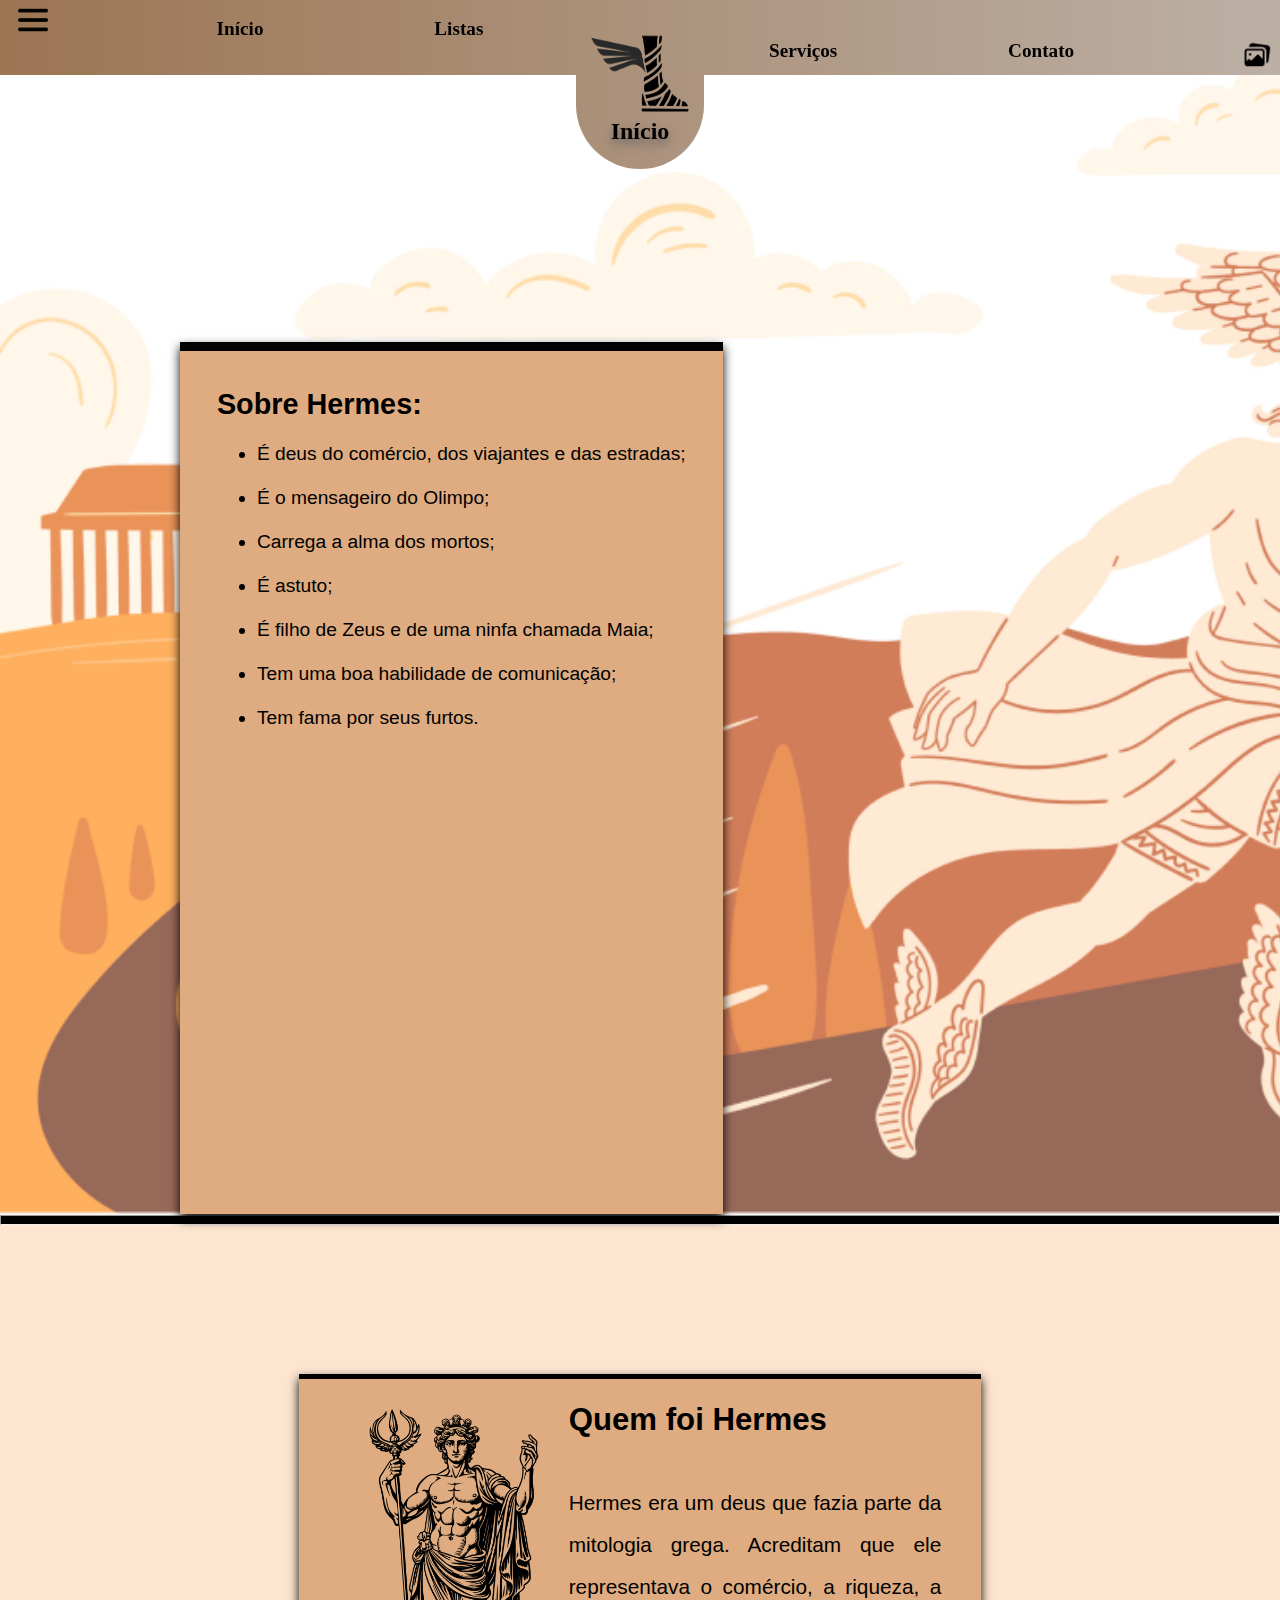
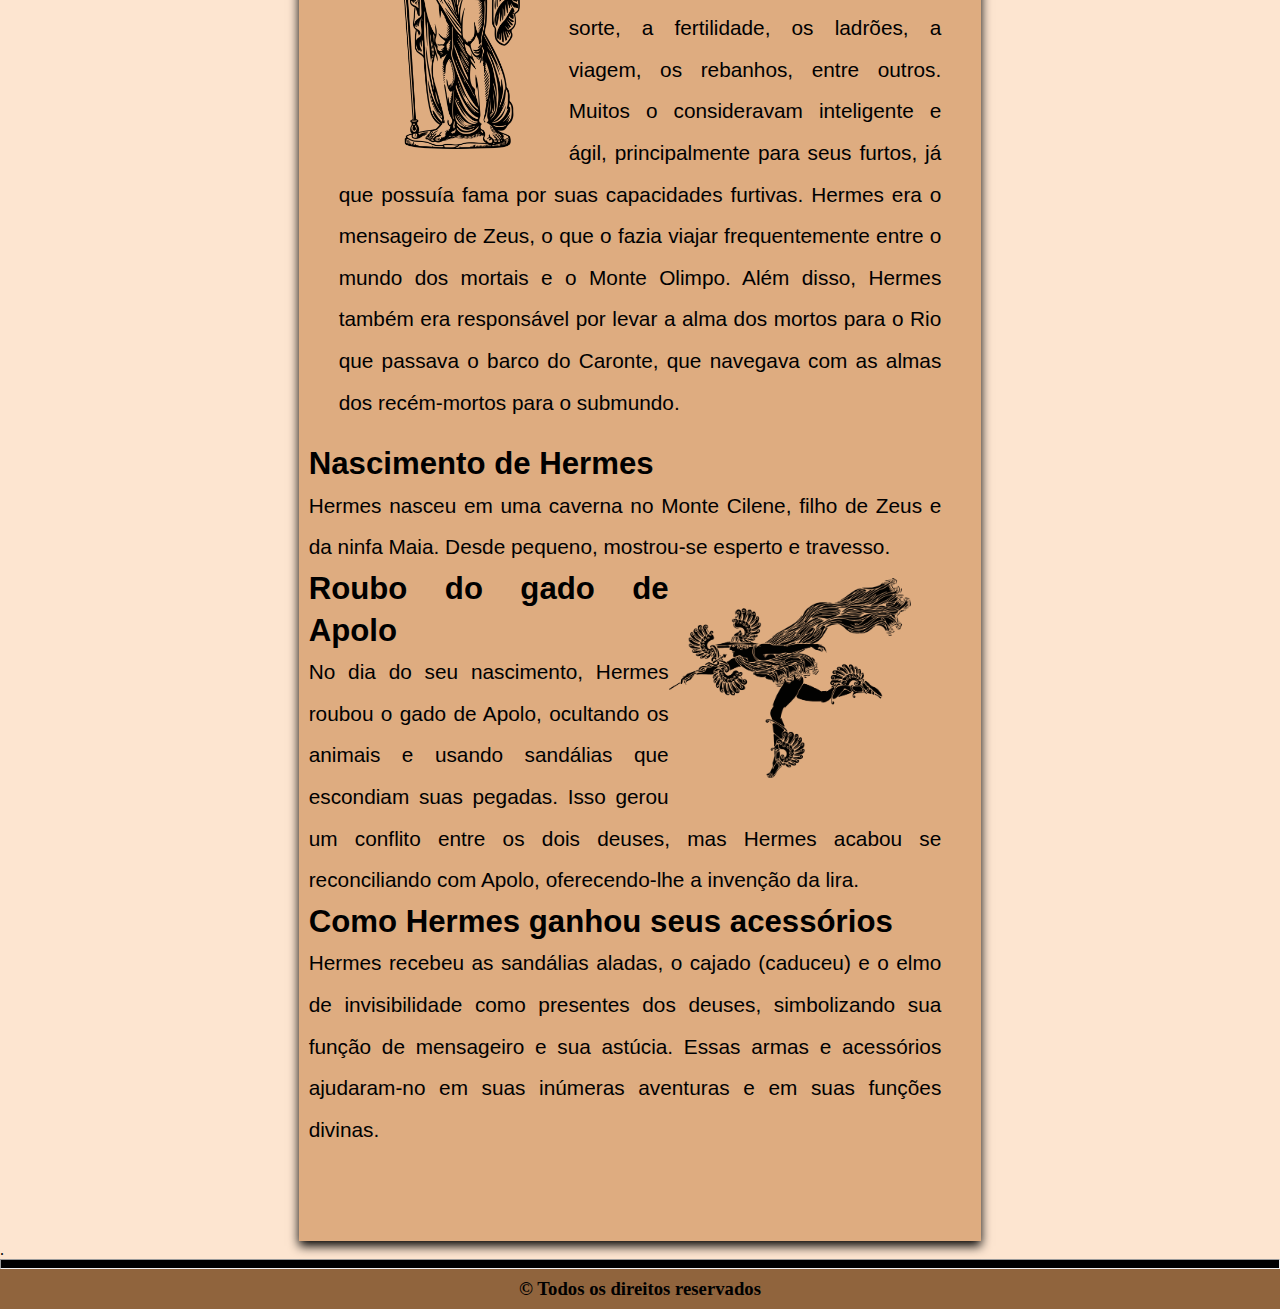
<file: index.html>
<!DOCTYPE html>
<html lang="pt-br">

<head>
    <meta charset="UTF-8">
    <meta http-equiv="X-UA-Compatible" content="IE=edge">
    <meta name="viewport" content="width=device-width, initial-scale=1.0">
    <title>Hermes - Início</title>
    <link rel="stylesheet" href="css/estilos.css">
</head>

<body>
    <!-- BARRA DE NAVEGAÇÃO -->
    <div>
    <nav>
        <div id="cabecalho">
            <div id="cabecalho1">
                <img src="imagens/icones/menu.png" alt="Menu" width="30px" class="margin_right18">
                <a href="index.html" class="margin_right18">Início</a>
                <a href="listas.html" class="margin_right18">Listas</a>
            </div>
            <div id="cabecalho2">
                <a href="servicos.html" class="margin_left18">Serviços</a>
                <a href="contato.html" class="margin_left18">Contato</a>
                <a href="galeria.html" class="margin_left18"><img src="imagens/icones/galeria.png" class="float_right" alt="galeria" width="30px"></a>
            </div>
        </div>
        <div id="bota_borda">
            <img src="imagens/icones/logo_hermes.png" height="80vh" width="100vw" id="bota" alt="bota alada de hermes">
            <br>
            <h2>Início</h2>
        </div>
    </nav></div>
    <!-- CONTEÚDO -->
    <div id="fundo_imagem">
        <div id="caixa_sobre">
            <h2>Sobre Hermes:</h2><br>
            <ul>
                <li>É deus do comércio, dos viajantes e das estradas;</li><br>
                <li>É o mensageiro do Olimpo;</li><br>
                <li>Carrega a alma dos mortos;</li><br>
                <li>É astuto;</li><br>
                <li>É filho de Zeus e de uma ninfa chamada Maia;</li><br>
                <li>Tem uma boa habilidade de comunicação;</li><br>
                <li>Tem fama por seus furtos.</li><br>
            </ul>
        </div>
    </div>
    <hr>
    <div class="cor_fundo">
        <div class="caixa_historia">
            <div class="img1_historia">
                <img src="imagens/hermes8.png" width="170px" alt="imagem de hermes segurando seu cajado"
                    class="img1_historia">
                <h2>Quem foi Hermes</h2><br>
                <p>
                    Hermes era um deus que fazia parte da mitologia grega. Acreditam que ele representava o
                    comércio, a riqueza, a sorte, a fertilidade, os ladrões, a viagem, os rebanhos, entre outros. Muitos
                    o consideravam inteligente e ágil, principalmente para seus furtos, já que possuía fama por suas
                    capacidades furtivas. Hermes era o mensageiro de Zeus, o que o fazia viajar frequentemente entre o
                    mundo dos mortais e o Monte Olimpo. Além disso, Hermes também era responsável por levar a alma dos
                    mortos
                    para o Rio que passava o barco do Caronte, que navegava com as almas dos recém-mortos para o
                    submundo.
                </p>
            </div>
            <div class="img2_historia">
                <h2>Nascimento de Hermes</h2>
                <p>
                    Hermes nasceu em uma caverna no Monte Cilene, filho de Zeus e da ninfa Maia. Desde pequeno,
                    mostrou-se esperto e travesso.
                </p>
                <img src="imagens/hermes1.png " height="200px" alt="hermes" class="img2_historia">
                <h2>Roubo do gado de Apolo</h2>
                <p>
                    No dia do seu nascimento, Hermes roubou o gado de Apolo, ocultando os animais e usando sandálias que
                    escondiam suas pegadas. Isso gerou um conflito entre os dois deuses, mas Hermes acabou se
                    reconciliando com Apolo, oferecendo-lhe a invenção da lira.
                </p>
                <h2>Como Hermes ganhou seus acessórios</h2>
                <p>
                    Hermes recebeu as sandálias aladas, o cajado (caduceu) e o elmo de invisibilidade
                    como presentes dos deuses, simbolizando sua função de mensageiro e sua astúcia. Essas armas e
                    acessórios
                    ajudaram-no em suas inúmeras aventuras e em suas funções divinas.
                </p>
            </div>
        </div>
        .
    </div>
    </div>
    <!-- RODAPÉ -->
    <hr>
    <div id="rodape">
        <h3>&copy; Todos os direitos reservados</h3>
    </div>
</body>
</html>
</file>
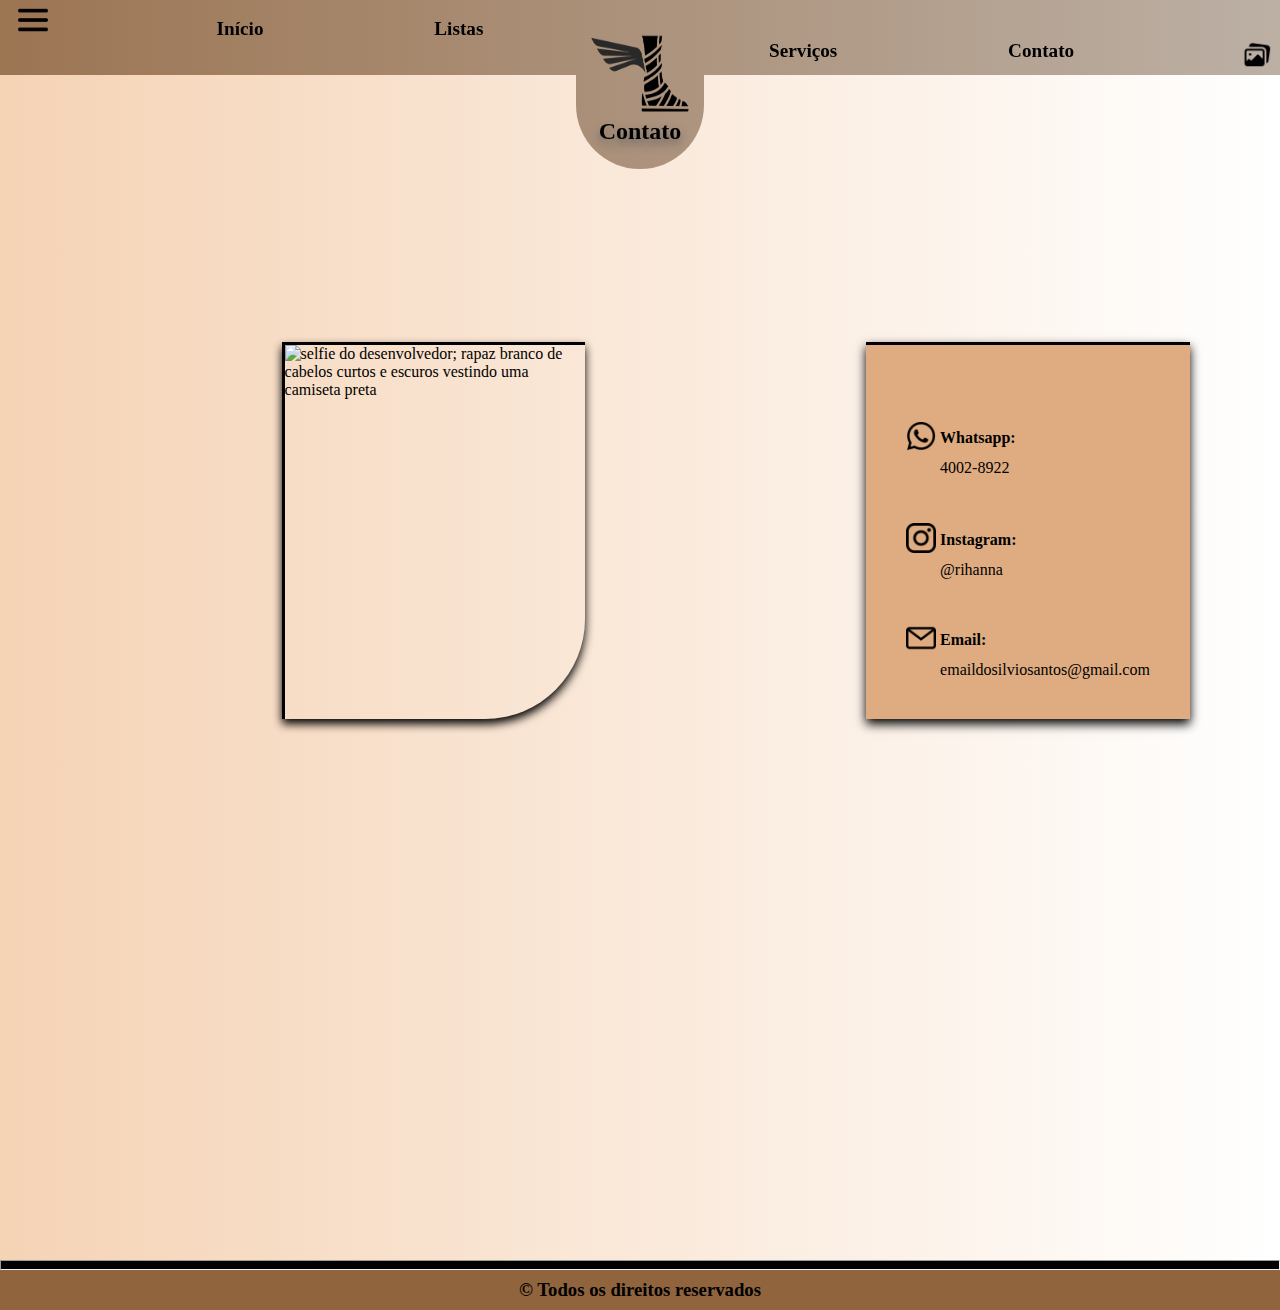
<file: contato.html>
<!DOCTYPE html>
<html lang="pt-br">

<head>
    <meta charset="UTF-8">
    <meta http-equiv="X-UA-Compatible" content="IE=edge">
    <meta name="viewport" content="width=device-width, initial-scale=1.0">
    <title>Hermes - Contato</title>
    <link rel="stylesheet" href="css/estilos.css">
</head>

<body>
    <!-- BARRA DE NAVEGAÇÃO -->
    <nav>
        <div id="cabecalho">
            <div id="cabecalho1">
                <img src="imagens/icones/menu.png" alt="Menu" width="30px" class="margin_right18">
                <a href="index.html" class="margin_right18">Início</a>
                <a href="listas.html" class="margin_right18">Listas</a>
            </div>
            <div id="cabecalho2">
                <a href="servicos.html" class="margin_left18">Serviços</a>
                <a href="contato.html" class="margin_left18">Contato</a>
                <a href="galeria.html" class="margin_left18"><img src="imagens/icones/galeria.png" class="float_right"
                        alt="galeria" width="30px"></a>
            </div>
        </div>
        <div id="bota_borda">
            <img src="imagens/icones/logo_hermes.png" height="80vh" width="100vw" id="bota" alt="bota alada de hermes">
            <br>
            <h2>Contato</h2>
        </div>
    </nav>
    <!-- CONTEÚDO -->
    <div id="fundo_degrade">
        <div class="display_flex">
            <img alt="selfie do desenvolvedor;  rapaz branco de cabelos curtos e escuros vestindo uma camiseta preta" width="300px" id="foto_contato">
            <div id="caixa_contato">
                <br>
                <br>
                <table>
                    <tr>
                        <td><img src="imagens/icones/whatsapp.png" height="30px" alt="ícone do whatsapp"></td>
                        <td><b>Whatsapp:</b></td>
                    </tr>
                    <tr>
                        <td></td>
                        <td>4002-8922</td>
                    </tr>
                    <tr>
                        <td><br><br></td>
                    </tr>
                    <tr></tr>
                        <td><img src="imagens/icones/instagram.png" height="30px" alt="ícone do instagram"></td>
                        <td><b>Instagram:</b></td>
                    </tr>
                    <tr>
                        <td></td>
                        <td>@rihanna</td>
                    </tr>
                    <tr>
                        <td><br><br></td>
                    </tr>
                    <tr>
                        <td><img src="imagens/icones/email.png" height="30px" alt="ícone do email"></td>
                        <td><b>Email:</b></td>
                    </tr>
                    <tr>
                        <td></td>
                        <td>emaildosilviosantos@gmail.com</td>
                    </tr>
                </table>
            </div>
        </div>
    </div>
    <!-- RODAPÉ -->
    <hr>
    <div id="rodape">
        <h3>&copy; Todos os direitos reservados</h3>
    </div>

</body>

</html>
</file>
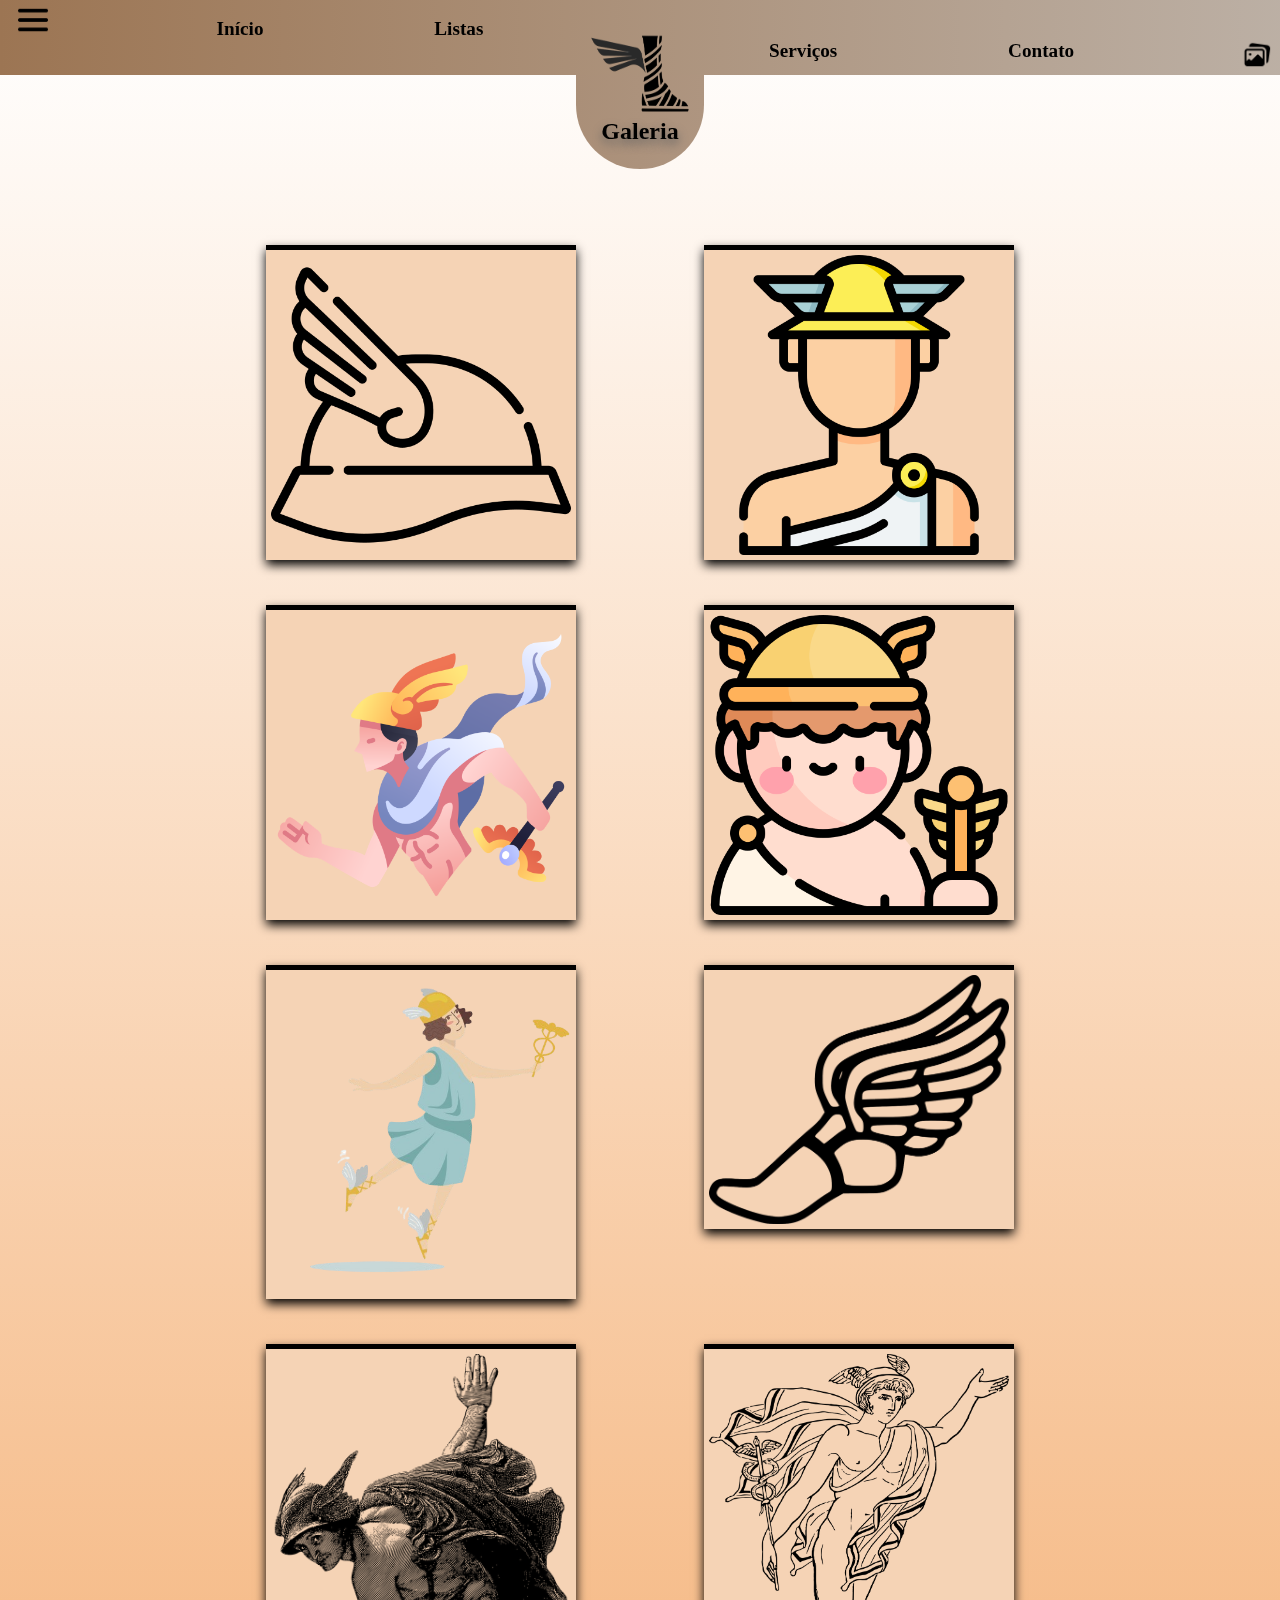
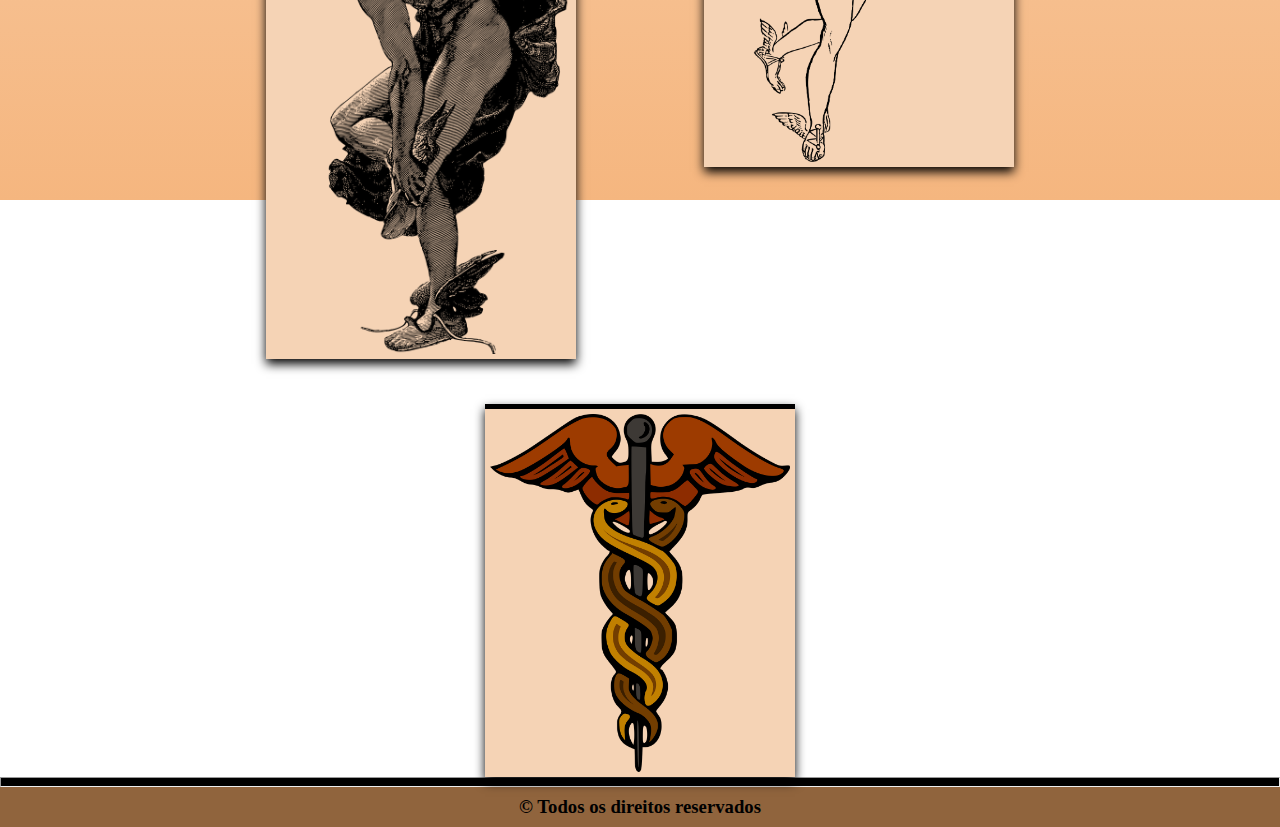
<file: galeria.html>
<!DOCTYPE html>
<html lang="pt-br">

<head>
    <meta charset="UTF-8">
    <meta http-equiv="X-UA-Compatible" content="IE=edge">
    <meta name="viewport" content="width=device-width, initial-scale=1.0">
    <title>Hermes - Galeria</title>
    <link rel="stylesheet" href="css/estilos.css">
</head>

<body>
    <!-- BARRA DE NAVEGAÇÃO -->
    <nav>
        <div id="cabecalho">
            <div id="cabecalho1">
                <img src="imagens/icones/menu.png" alt="Menu" width="30px" class="margin_right18">
                <a href="index.html" class="margin_right18">Início</a>
                <a href="listas.html" class="margin_right18">Listas</a>
            </div>
            <div id="cabecalho2">
                <a href="servicos.html" class="margin_left18">Serviços</a>
                <a href="contato.html" class="margin_left18">Contato</a>
                <a href="galeria.html" class="margin_left18"><img src="imagens/icones/galeria.png" class="float_right" alt="galeria" width="30px"></a>
            </div>
        </div>
        <div id="bota_borda">
            <img src="imagens/icones/logo_hermes.png" height="80vh" width="100vw" id="bota" alt="bota alada de hermes">
            <br>
            <h2>Galeria</h2>
        </div>
    </nav>
    <!-- CONTEÚDO -->
    <div id="fundo_galeria">
        <div id="galeria">
            <br>
            <img src="imagens/elmo.png" alt="desenho de capacete com pequenas asas">
            <img src="imagens/hermes5.png" alt="desenho de traço grosso de Hermes em vestes brancas com um chapéu alado amarelo">
            <img src="imagens/hermes2.png" alt="desenho de Hermes virado de lado em posição de corrida com um elmo alado amarelo segurando seu cajado">
            <img src="imagens/hermes4.png" alt="desenho de Hermes com um elmo alado amarelo segurando seu cajado com um semblante fofo ">
            <img src="imagens/hermes3.png" alt="desenho do corpo inteiro de Hermes em vestes azul claro vestindo seu elmo alado, suas sandálias e segurando seu cajado ">
            <img src="imagens/sandalia.png" alt="desenho de uma sandália alada">
            <img src="imagens/hermes6.png" alt="desenho detalhado de corpo inteiro de Hermes se apoiando no fundo para calçar suas sandálias vestindo seu elmo alado">
            <img src="imagens/hermes7.png" alt="desenho de corpo inteiro de Hermes em posição gloriosa usando seu elmo alado e suas sandálias com a mão esquerda erguida segurando seu cajado na mão direita">
            <img src="imagens/cajado.png" alt="desenho do caduceu de Hermes, cajado preto com traços em marrom com asas duas cobras entrelaçando-o">
        </div>
    </div>
    <!-- RODAPÉ -->
    <hr>
    <div id="rodape">
        <h3>&copy; Todos os direitos reservados</h3>
    </div>
</body>

</html>
</file>
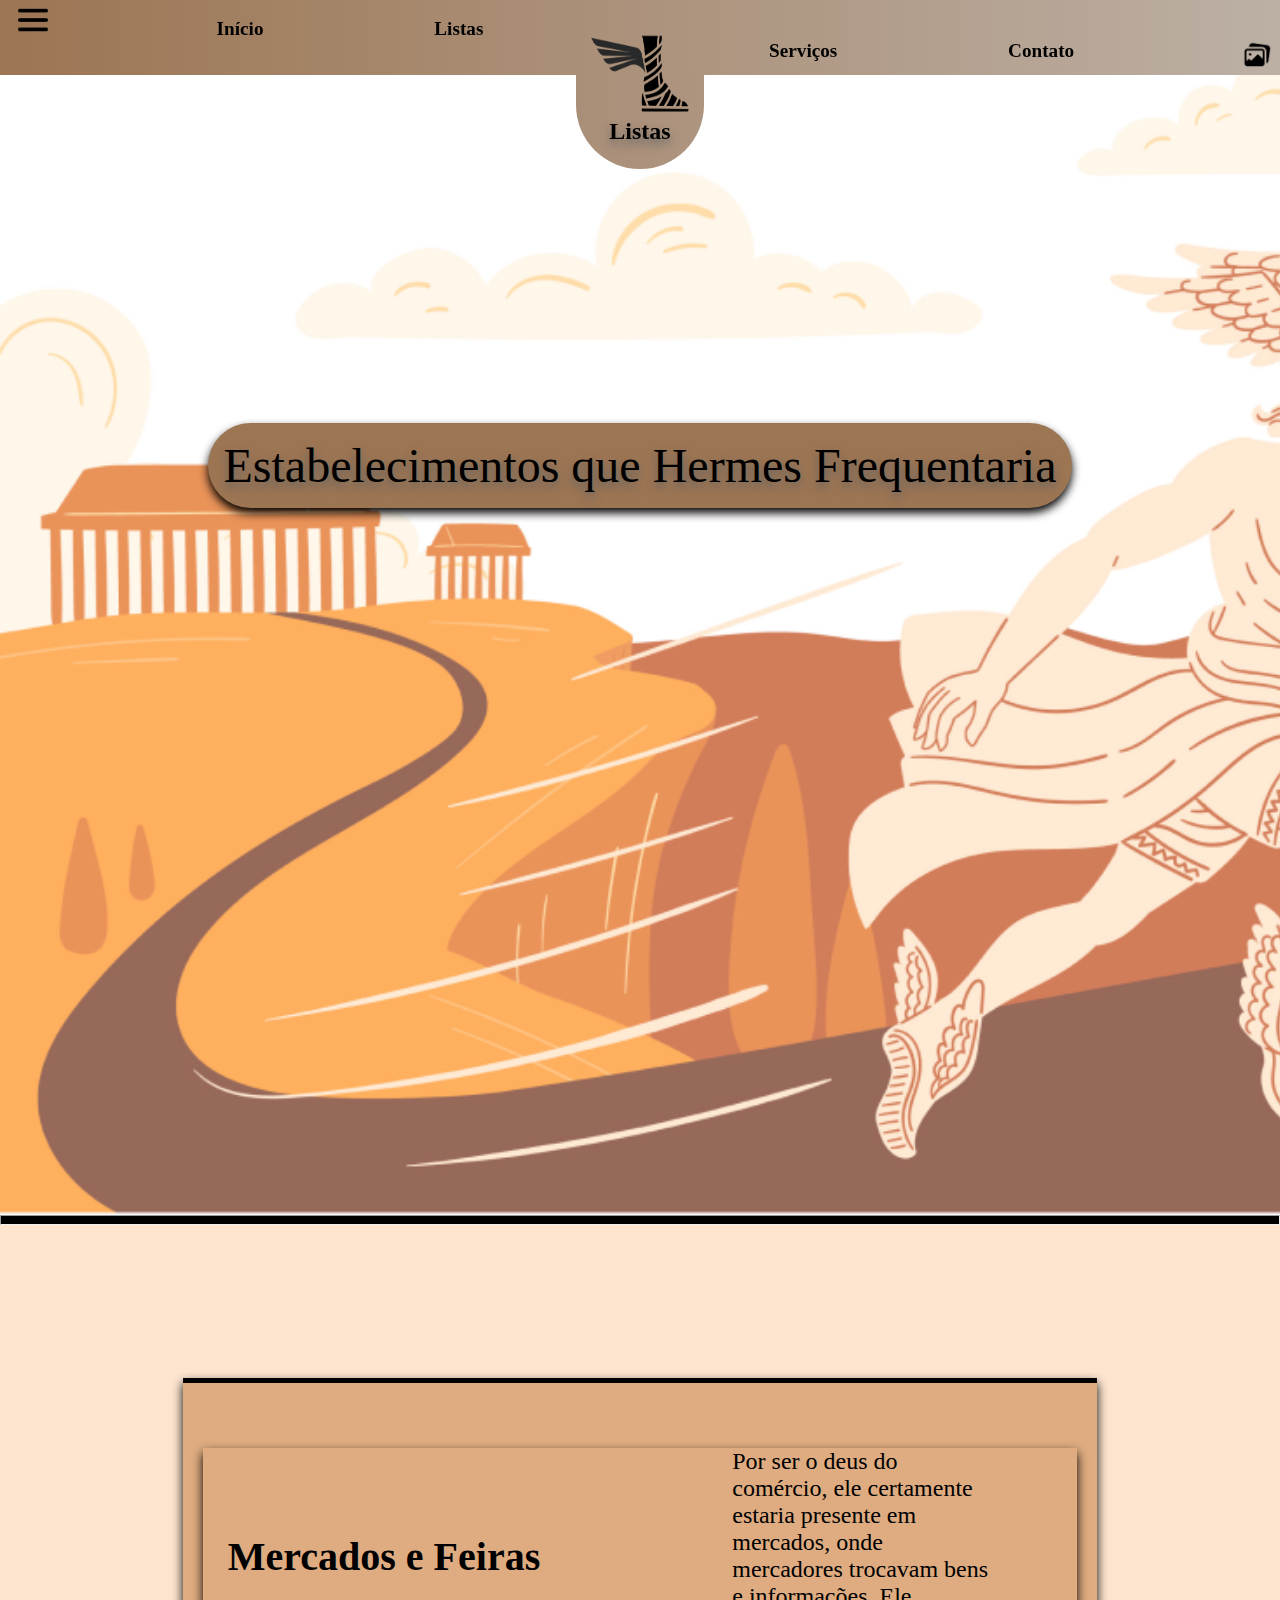
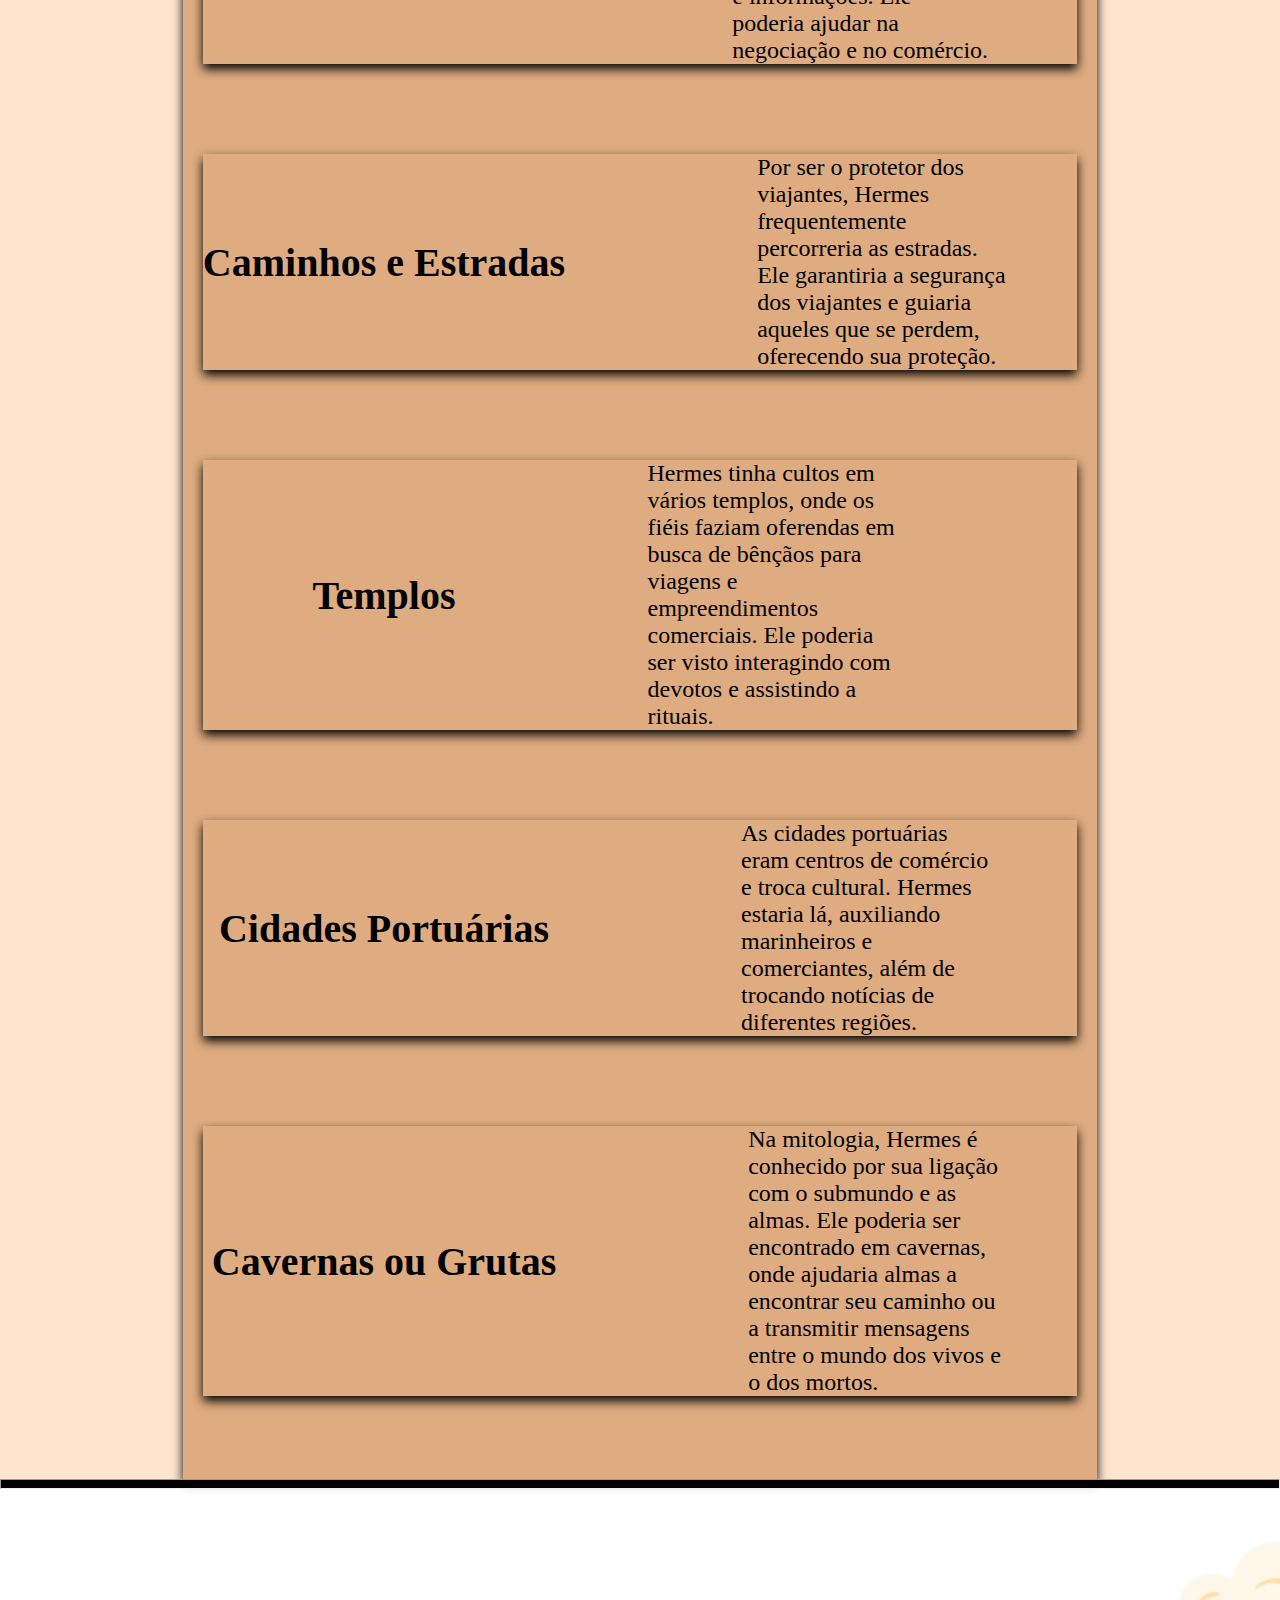
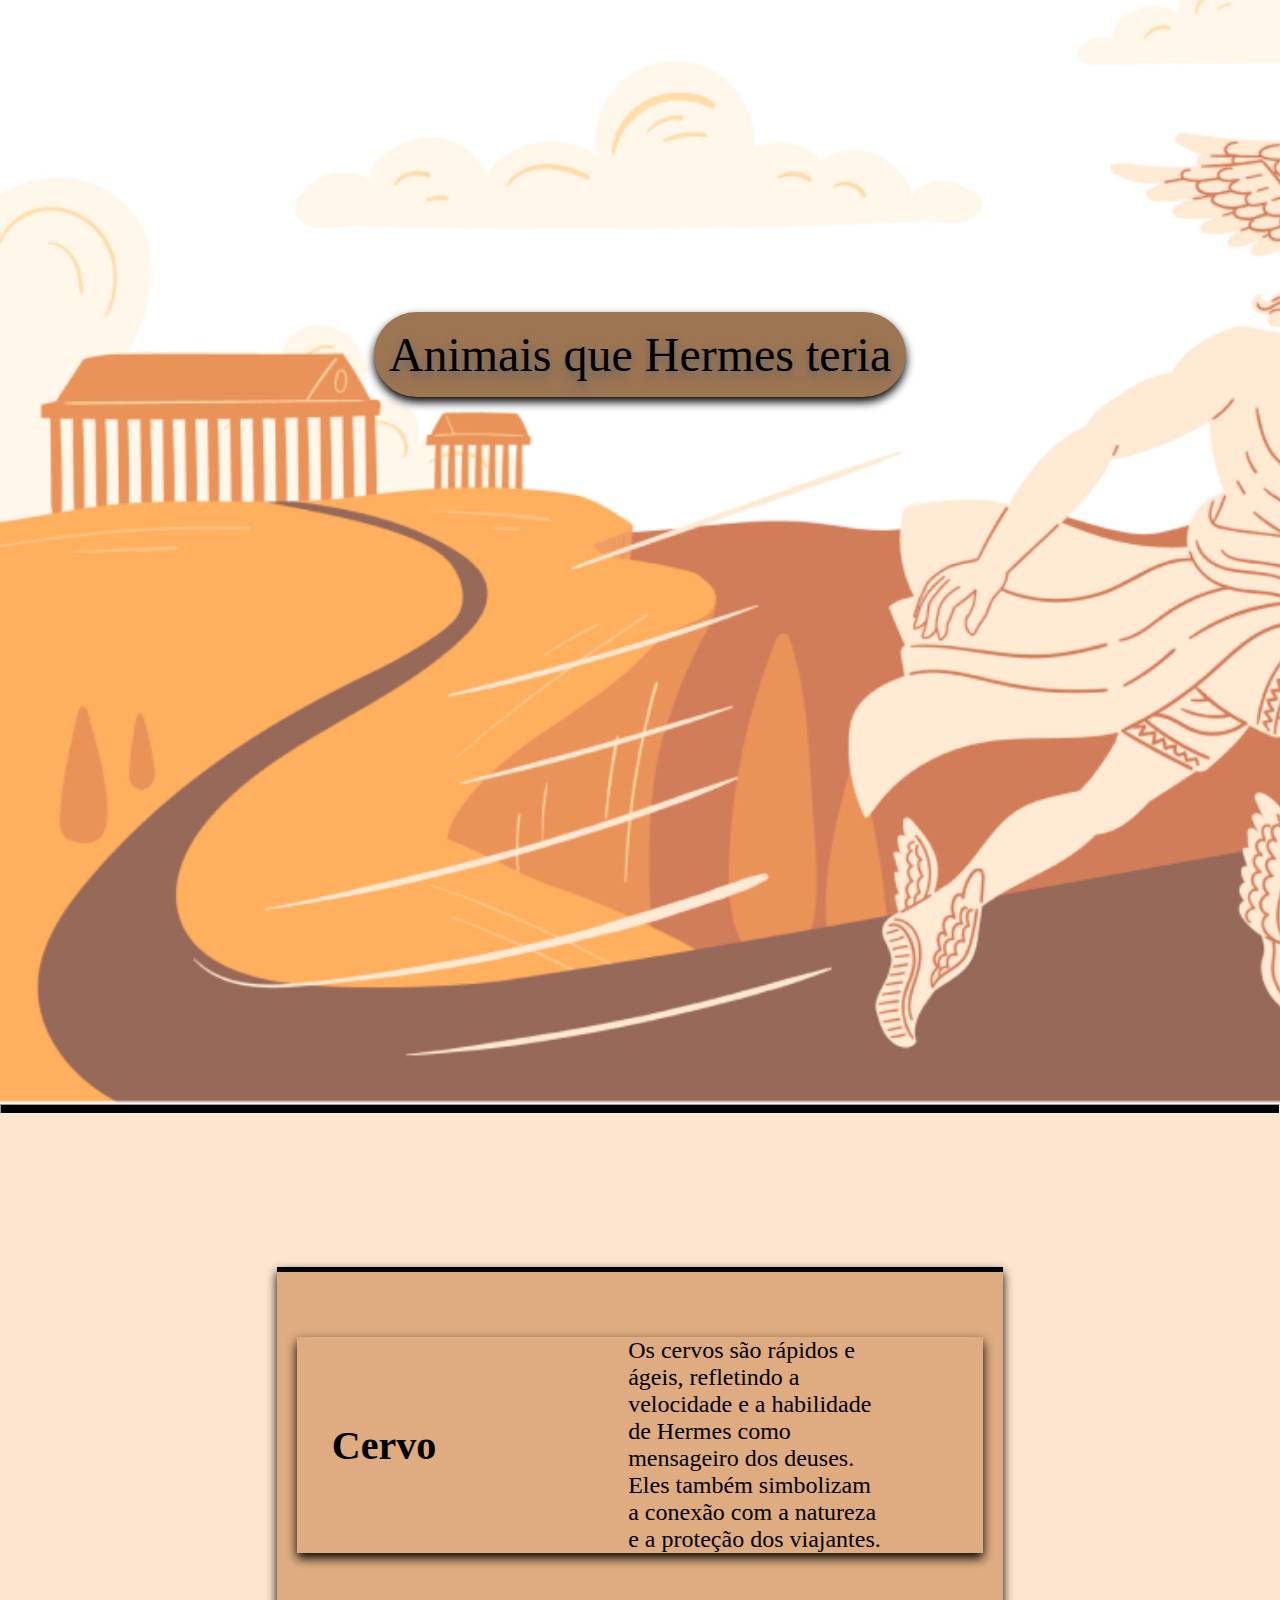
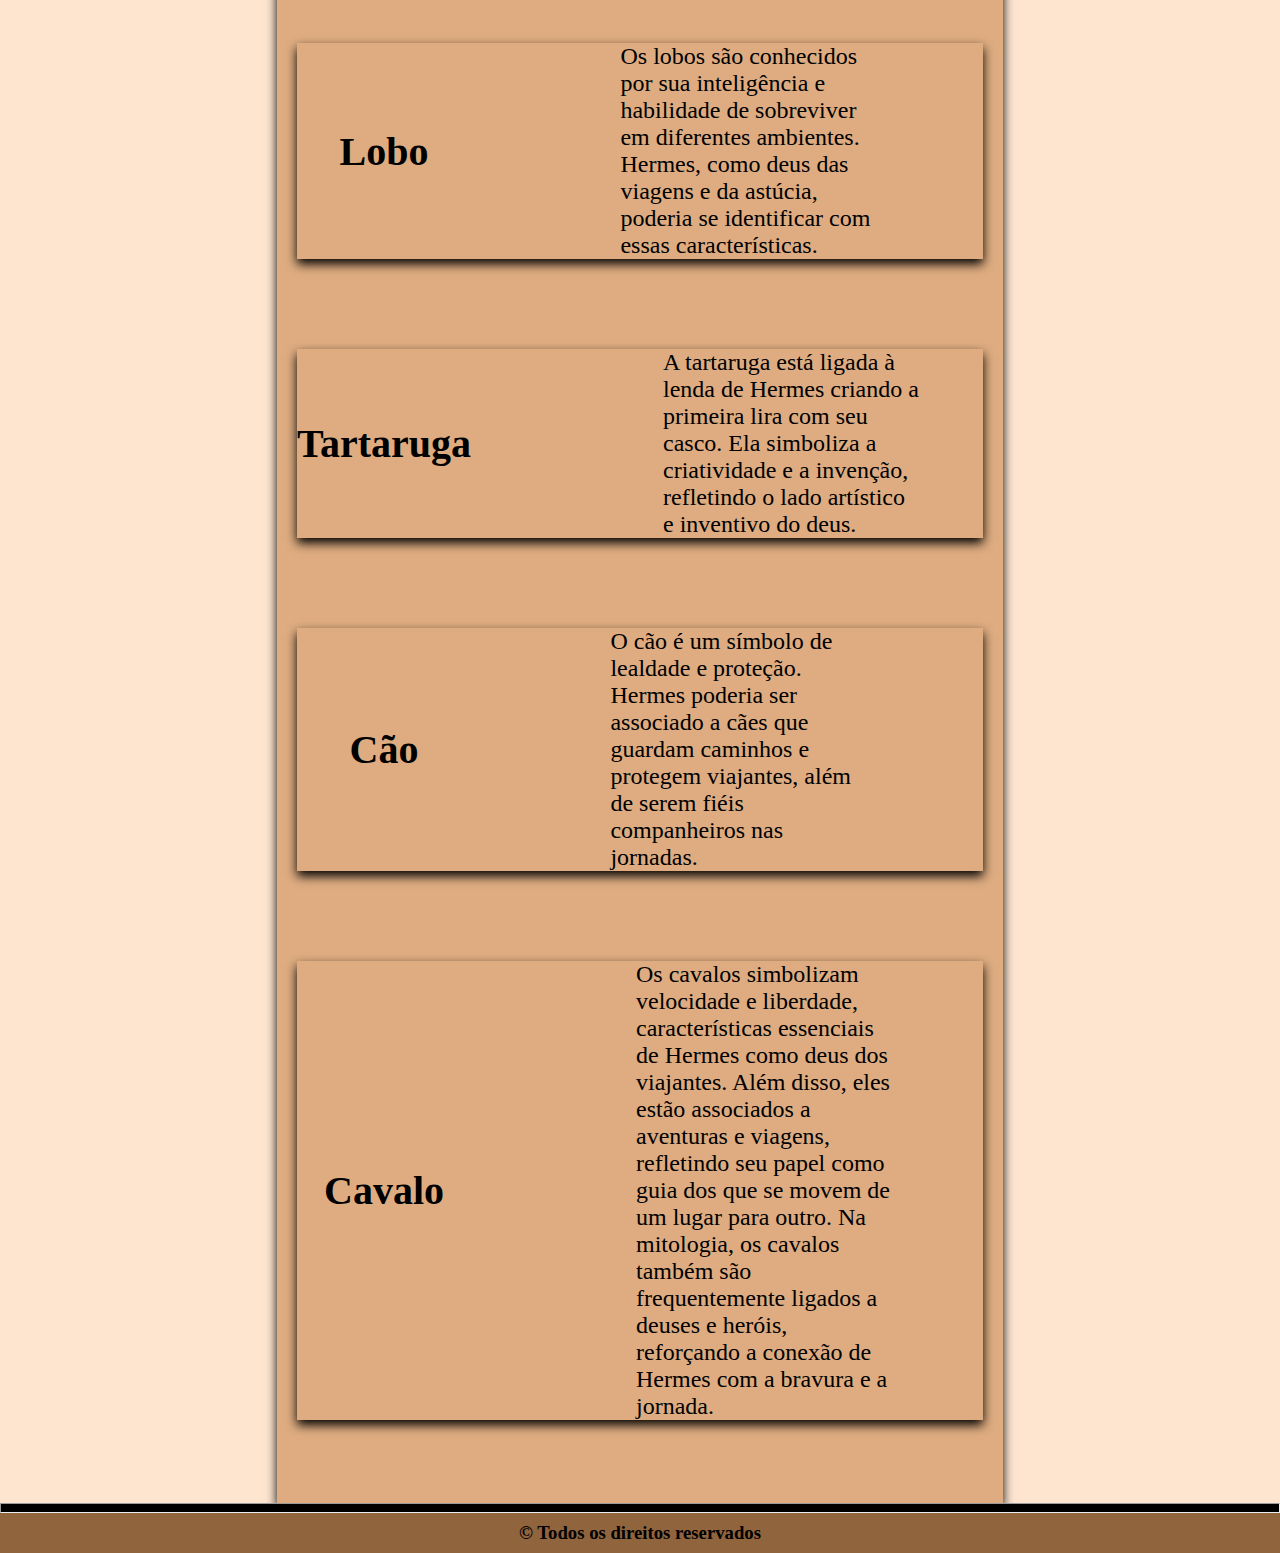
<file: listas.html>
<!DOCTYPE html>
<html lang="pt-br">

<head>
    <meta charset="UTF-8">
    <meta http-equiv="X-UA-Compatible" content="IE=edge">
    <meta name="viewport" content="width=device-width, initial-scale=1.0">
    <title>Hermes - Listas</title>
    <link rel="stylesheet" href="css/estilos.css">
</head>

<body>
    <!-- BARRA DE NAVEGAÇÃO -->
    <nav>
        <div id="cabecalho">
            <div id="cabecalho1">
                <img src="imagens/icones/menu.png" alt="Menu" width="30px" class="margin_right18">
                <a href="index.html" class="margin_right18">Início</a>
                <a href="listas.html" class="margin_right18">Listas</a>
            </div>
            <div id="cabecalho2">
                <a href="servicos.html" class="margin_left18">Serviços</a>
                <a href="contato.html" class="margin_left18">Contato</a>
                <a href="galeria.html" class="margin_left18"><img src="imagens/icones/galeria.png" class="float_right"
                        alt="galeria" width="30px"></a>
            </div>
        </div>
        <div id="bota_borda">
            <img src="imagens/icones/logo_hermes.png" height="80vh" width="100vw" id="bota" alt="bota alada de hermes">
            <br>
            <h2>Listas</h2>
        </div>
    </nav>
    <!-- CONTEÚDO -->
    <div id="fundo_imagem">
        <br>
        <div class="titulo_lista">
            Estabelecimentos que Hermes Frequentaria
        </div>
    </div>
    <hr>
    <div class="cor_fundo">
        <br>
        <div class="caixa_lista">
            <div class="item">
                <h2> Mercados e Feiras</h2>
                <div class="desc_item">
                    Por ser o deus do comércio, ele certamente estaria presente em mercados, onde mercadores trocavam
                    bens
                    e informações. Ele poderia ajudar na negociação e no comércio.
                </div>
            </div>
            <div class="item">
                <h2> Caminhos e Estradas</h2>
                <div class="desc_item">
                    Por ser o protetor dos viajantes, Hermes frequentemente percorreria as estradas. Ele garantiria a
                    segurança dos viajantes e guiaria aqueles que se perdem, oferecendo sua proteção.
                </div>
            </div>
            <div class="item">
                <h2> Templos</h2>
                <div class="desc_item">
                    Hermes tinha cultos em vários templos, onde os fiéis faziam oferendas em busca de bênçãos para viagens e empreendimentos comerciais. Ele poderia ser visto interagindo com devotos e assistindo a rituais.
                </div>
            </div>
            <div class="item">
                <h2> Cidades Portuárias</h2>
                <div class="desc_item">
                    As cidades portuárias eram centros de comércio e troca cultural. Hermes estaria lá, auxiliando marinheiros e comerciantes, além de trocando notícias de diferentes regiões.
                </div>
            </div>
            <div class="item">
                <h2> Cavernas ou Grutas</h2>
                <div class="desc_item">
                    Na mitologia, Hermes é conhecido por sua ligação com o submundo e as almas. Ele poderia ser encontrado em cavernas, onde ajudaria almas a encontrar seu caminho ou a transmitir mensagens entre o mundo dos vivos e o dos mortos.
                </div>
            </div>
            <br>
        </div>
    </div>
    <hr>
    <div id="fundo_imagem">
        <br>
        <div class="titulo_lista">
            Animais que Hermes teria
        </div>
    </div>
    <hr>
    <div class="cor_fundo">
        <br>
        <div class="caixa_lista">
            <div class="item">
                <h2> Cervo</h2>
                <div class="desc_item">
                    Os cervos são rápidos e ágeis, refletindo a velocidade e a habilidade de Hermes como mensageiro dos deuses. Eles também simbolizam a conexão com a natureza e a proteção dos viajantes.
                </div>
            </div>
            <div class="item">
                <h2> Lobo</h2>
                <div class="desc_item">
                    Os lobos são conhecidos por sua inteligência e habilidade de sobreviver em diferentes ambientes. Hermes, como deus das viagens e da astúcia, poderia se identificar com essas características.
                </div>
            </div>
            <div class="item">
                <h2> Tartaruga</h2>
                <div class="desc_item">
                    A tartaruga está ligada à lenda de Hermes criando a primeira lira com seu casco. Ela simboliza a criatividade e a invenção, refletindo o lado artístico e inventivo do deus.
                </div>
            </div>
            <div class="item">
                <h2> Cão</h2>
                <div class="desc_item">
                    O cão é um símbolo de lealdade e proteção. Hermes poderia ser associado a cães que guardam caminhos e protegem viajantes, além de serem fiéis companheiros nas jornadas.
                </div>
            </div>
            <div class="item">
                <h2> Cavalo</h2>
                <div class="desc_item">
                    Os cavalos simbolizam velocidade e liberdade, características essenciais de Hermes como deus dos viajantes. Além disso, eles estão associados a aventuras e viagens, refletindo seu papel como guia dos que se movem de um lugar para outro. Na mitologia, os cavalos também são frequentemente ligados a deuses e heróis, reforçando a conexão de Hermes com a bravura e a jornada.
                </div>
            </div>
            <br>
        </div>
    </div>
    <!-- RODAPÉ -->
    <hr>
    <div id="rodape">
        <h3>&copy; Todos os direitos reservados</h3>
    </div>
</body>

</html>
</file>
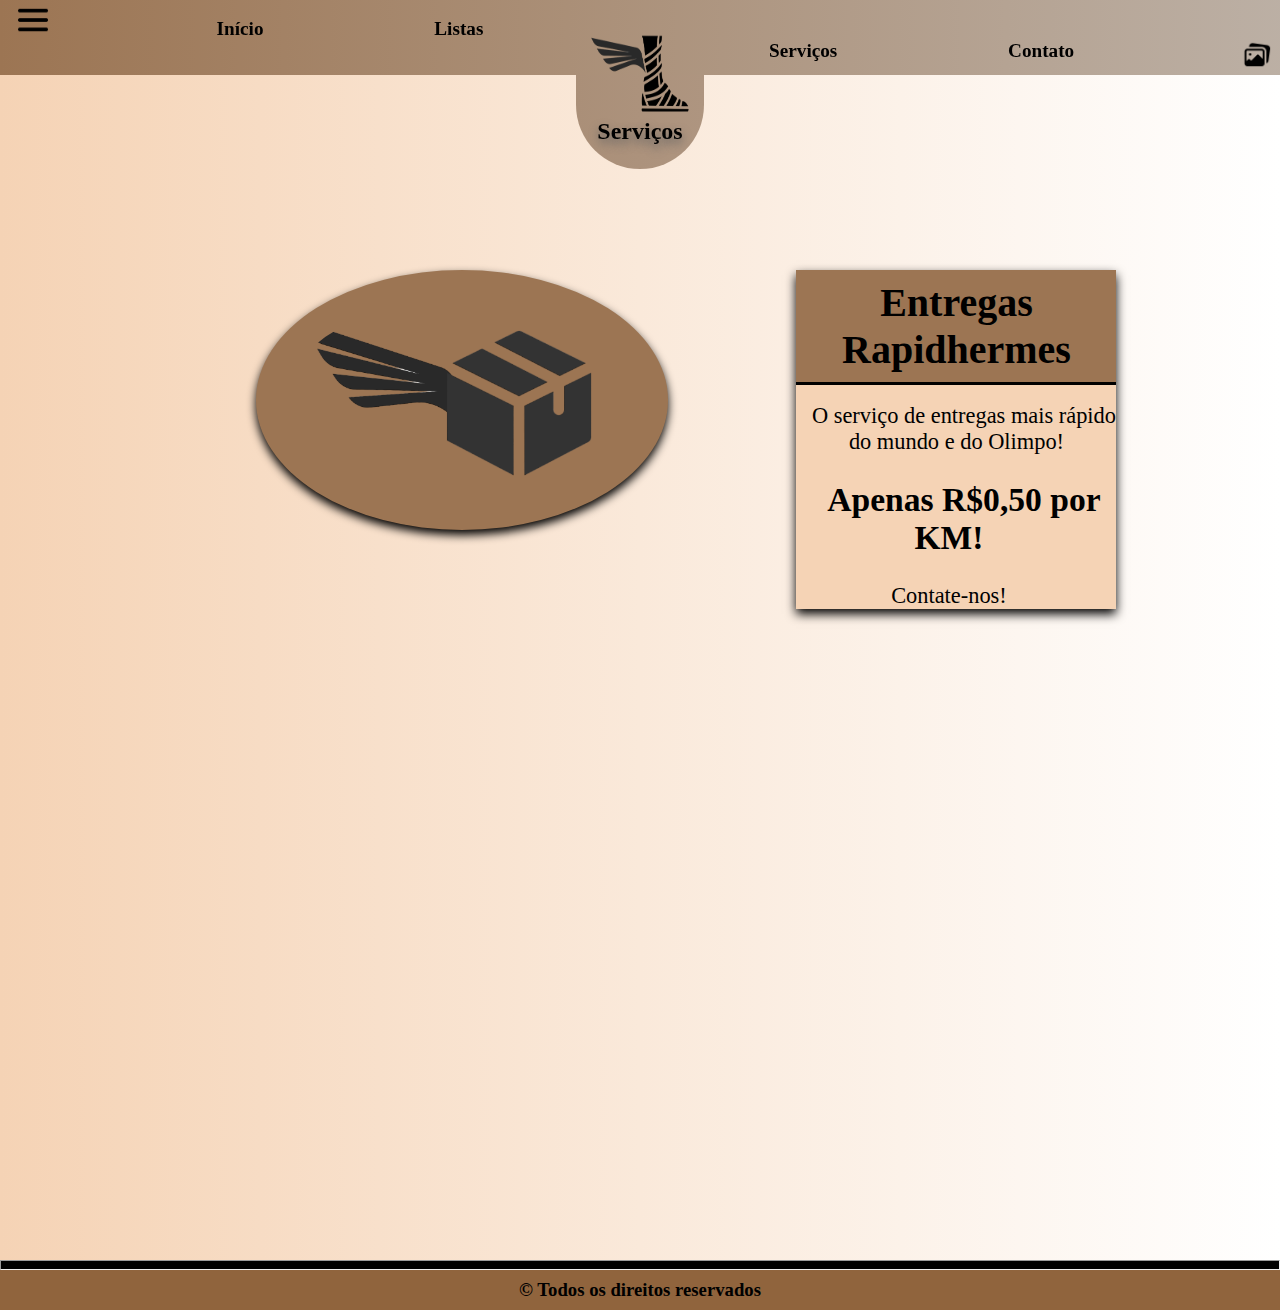
<file: servicos.html>
<!DOCTYPE html>
<html lang="pt-br">

<head>
    <meta charset="UTF-8">
    <meta http-equiv="X-UA-Compatible" content="IE=edge">
    <meta name="viewport" content="width=device-width, initial-scale=1.0">
    <title>Hermes - Serviços</title>
    <link rel="stylesheet" href="css/estilos.css">
</head>

<body>
    <!-- BARRA DE NAVEGAÇÃO -->
    <nav>
        <div id="cabecalho">
            <div id="cabecalho1">
                <img src="imagens/icones/menu.png" alt="Menu" width="30px" class="margin_right18">
                <a href="index.html" class="margin_right18">Início</a>
                <a href="listas.html" class="margin_right18">Listas</a>
            </div>
            <div id="cabecalho2">
                <a href="servicos.html" class="margin_left18">Serviços</a>
                <a href="contato.html" class="margin_left18">Contato</a>
                <a href="galeria.html" class="margin_left18"><img src="imagens/icones/galeria.png" class="float_right"
                        alt="galeria" width="30px"></a>
            </div>
        </div>
        <div id="bota_borda">
            <img src="imagens/icones/logo_hermes.png" height="80vh" width="100vw" id="bota" alt="bota alada de hermes">
            <br>
            <h2>Serviços</h2>
        </div>
    </nav>
    <!-- CONTEÚDO -->
    <div id="fundo_degrade">
        <div class="display_flex">
            <img src="imagens/icones/logo_rapidhermes.png" height="200px" alt="logo de uma caixa com asas"
                id="fundo_logo">
            <div id="caixa_servicos">
                <h2>Entregas Rapidhermes</h2>
                <br>
                <span>
                    O serviço de entregas mais rápido do mundo e do Olimpo!
                    <br>
                    <br>
                    <b>Apenas R$0,50 por KM!</b>
                    <br>
                    <br>
                    Contate-nos!
                    <br>
                </span>
            </div>
        </div>
    </div>
    <!-- RODAPÉ -->
    <hr>
    <div id="rodape">
        <h3>&copy; Todos os direitos reservados</h3>
    </div>
</body>
</html>
</file>
<file: css/estilos.css>
/* REGRAS */
*{
    margin: 0px;
}

body{
    height: 100%;
}

hr{
    height: 8px;
    background-color: black;
    margin: 0;
}

nav{
    position: fixed;
    width: 100%;
}



/* IDS */
#cabecalho{
    background-image: linear-gradient(to right, #9c7553, #bcb0a5);
    padding: 5px;
    margin: 0;
    font-family: 'Times New Roman', Times, serif, Arial, Helvetica, sans-serif;
    font-size: 1.5vw;
    width: 100%;
    display: inline-block;
}
#cabecalho a{
    color: black;
    text-decoration: none;
    font-weight: bold;
    padding: 2px;
}
#cabecalho a:hover{
    background-color: #836a54;
    text-decoration: underline;
    border-radius: 30%;
}

#cabecalho1{
    float: left;
    margin-left: 1vw;
    margin-right: 7vw;
}

#cabecalho2{
    float: right;
    margin-right: 1vw;
    margin-left: 7vw;
}

#bota_borda{
    background-image: linear-gradient(to left, #ae9580, #aa8f78);
    width: 10vw;
    height: 15vh;
    margin-left: auto;
    margin-right: auto;
    margin-top: -5vh;
    border-radius: 0 0 100px 100px;
    align-items: center;
    text-align: center;
    text-shadow: rgb(99, 99, 99) 0 5px 10px;
}

#rodape{
    background-color: #90643d;
    text-align: center;
    padding: 1vh 0 1vh 0;
}

#caixa_sobre{
    padding: 4.1vh;
    margin: 38vh 0 0 20vh;
    max-width: 60vh;
    max-height: 87.7vh;
    height: 88vh;
    background-color: #DEAC80;
    float: left;
    font-family:'Trebuchet MS', 'Lucida Sans Unicode', 'Lucida Grande', 'Lucida Sans', Arial, sans-serif;
    font-size: 1.5vw;
    border-top: solid black 1vh;
    box-shadow: black 0 5px 10px;
}

#fundo_imagem{
    background-image: url(../imagens/hermes_fundo.png);
    background-size: cover;
    background-repeat: no-repeat;
    margin-right: auto;
    margin-left: auto;
    height: 135vh;
}

#fundo_listas{
    background-image: linear-gradient(to bottom, #FDE5D0, #aa8f78);
    background-size: cover;
    height: 200vh;
}

#fundo_degrade{
    background-image: linear-gradient(to right, #f5d3b5, #ffffff);
    background-size: cover;
    height: 140vh;
}
#fundo_degrade h2{
    padding: 9px;
    font-size: 2.5em;
    background-color: #9c7553;
    border-bottom: black solid 3px;
}

#fundo_logo{
    padding: 30px;
    background-color: #9c7553;
    border-radius: 100%;
    margin-top: 30vh;
    margin-left: 20vw;
    box-shadow: black 0 5px 10px;
}

#caixa_servicos{
    background-color: #f5d3b5;
    width: 25vw;
    margin-left: 10vw;
    margin-top: 30vh;
    float: right;
    box-shadow: black 0 5px 10px;
    text-align: center;
}
#caixa_servicos span{
    font-size: 1.4em;
    margin: 15px;
}
#caixa_servicos b{
    font-size: 1.5em;
    margin: 15px;
}

#caixa_contato{
    padding: 4.1vh;
    margin: 38vh 0 0 22%;
    max-width: 60vh;
    max-height: 87.7vh;
    background-color: #DEAC80;
    border-top: black solid 3px;
    box-shadow: black 0 5px 10px;
}
#caixa_contato table{
    border: 0;
}

#foto_contato{
    margin: 38vh 0 0 22%;
    border-top: black solid 3px;
    border-left: black solid 3px;
    border-bottom-right-radius: 100px;
    box-shadow: black 0 5px 10px;
}

#fundo_galeria{
    background-image: linear-gradient(to top, #f5b67f, #ffffff);
    background-size: cover;
    height: 200vh;
}

#galeria{
    display: flex;
    flex-wrap: wrap;
    float: left;
    margin-top: 200px;
    justify-content: center;
    align-items: flex-start;
}
#galeria img{
    padding: 5px;
    width: 300px;
    height: auto;
    background-color: #f5d3b5;
    border-top: black solid 5px;
    box-shadow: black 0 5px 10px;
    margin: 5vh 5vw 0 5vw;
}
#galeria img:hover{
    border: white solid 6px;
}

#margin_galeria{
    display: flex;
    align-items: flex-start;
}



/* CLASSES */
.display_flex{
    display: flex;
}

.float_left{
    float: left;
}

.float_right{
    float: right;
}

.margin_right18{
    margin-right: 18vh;
}

.margin_left18{
    margin-left: 18vh;
}


.caixa_historia{
    padding: 1.1vh;
    padding-bottom: 9vh;
    margin: 16.6vh 33.2vh 0 33.2vh;
    background-color: #DEAC80;
    float: left;
    font-family:'Trebuchet MS', 'Lucida Sans Unicode', 'Lucida Grande', 'Lucida Sans', Arial, sans-serif;
    font-size: 1.3rem;
    text-align: justify;
    border-top: solid black 5px;
    line-height: 2em;
    box-shadow: black 0 5px 10px;
}

.img1_historia{
    float: left;
    margin: 10px 30px 10px 30px;
}
.img2_historia{
    float: right;
    margin: 10px 30px 10px 0px;
}

.cor_fundo{
    background-color: #FDE5D0;
    background-size: cover;
    height: fit-content
}

.titulo_lista{
    width: fit-content;
    align-content: center;
    padding: 15px;
    background-color: #9c7553;
    border-radius: 50px;
    font-size: 3em;
    font-family: 'Times New Roman', Times, serif;
    margin: 45vh auto 0 auto;
    text-align: center;
    justify-content: center;
    box-shadow: black 0 5px 10px;
    text-shadow: rgb(99, 99, 99) 0 5px 10px;
}
.titulo_lista:hover{
    border: white solid 6px;
}

.caixa_lista{
    margin: 15vh auto 0 auto;
    padding: 20px;
    width: fit-content;
    height: fit-content;
    border-top: black 5px solid;
    background-color: #DEAC80;
    box-shadow: black 0 5px 10px;
    display: grid;
}

.item{
    margin: 5vh 0 5vh 0;
    box-shadow: black 0 5px 10px;
    height: fit-content;
    width: 100%;
    max-width: 70vw;
    display: flex;
    justify-content: center;
    align-items: center;
}
.item h2{
    font-size: 2.5em;
}

.desc_item{
    font-size: 1.5em;
    margin-left: 15vw;
    margin-right: 5vw;
    width: 20vw;
    height: fit-content;
    float: right;
}
/*.caixa_listas{
    padding: 1.1vh;
    margin-left: 22%;
    margin-top: 25vh;
    float: left;
    background-color: #DEAC80;
    border-top: solid black 0.6vh;
    height: 70vh;
    width: 30vh;
    box-shadow: black 0 5px 10px;
}
.caixa_listas li{
    font-size: 1.4em;
}
.caixa_listas h3{
    font-size: 1.8em;
}*/
</file>
